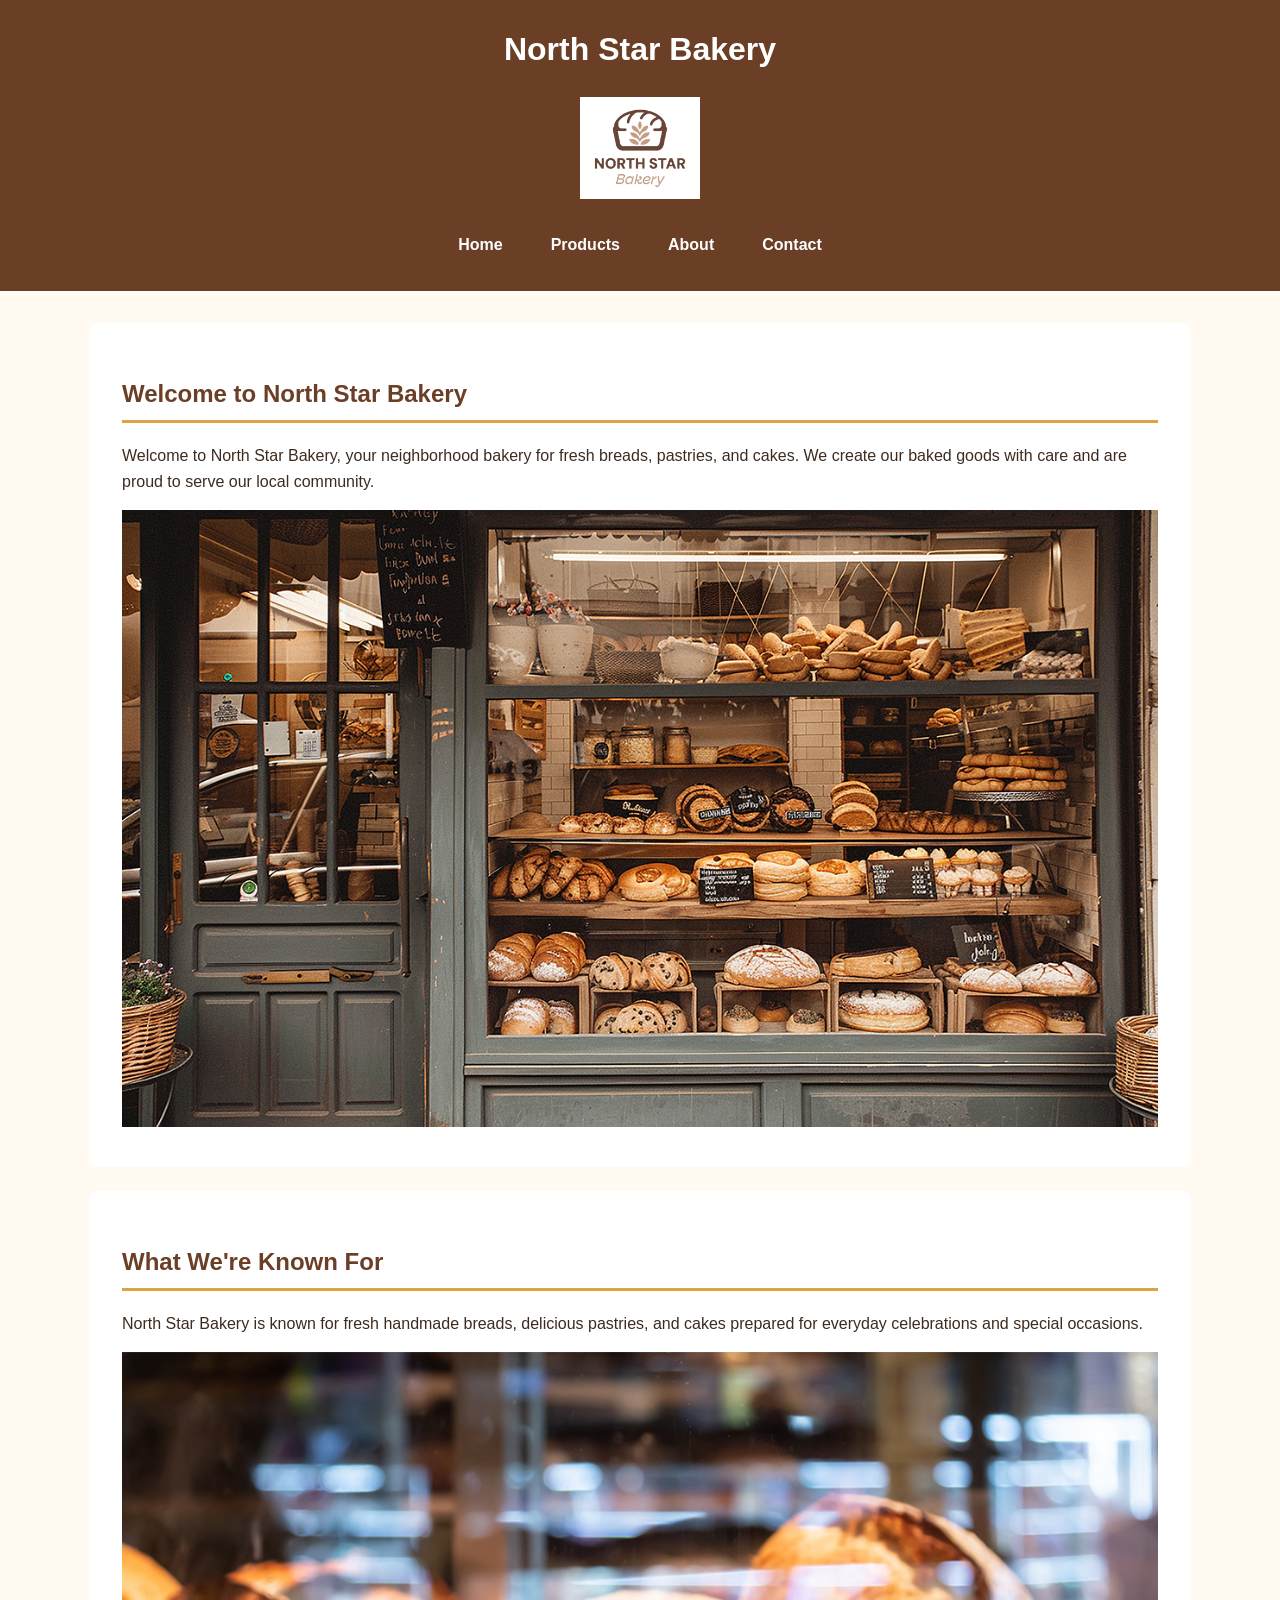
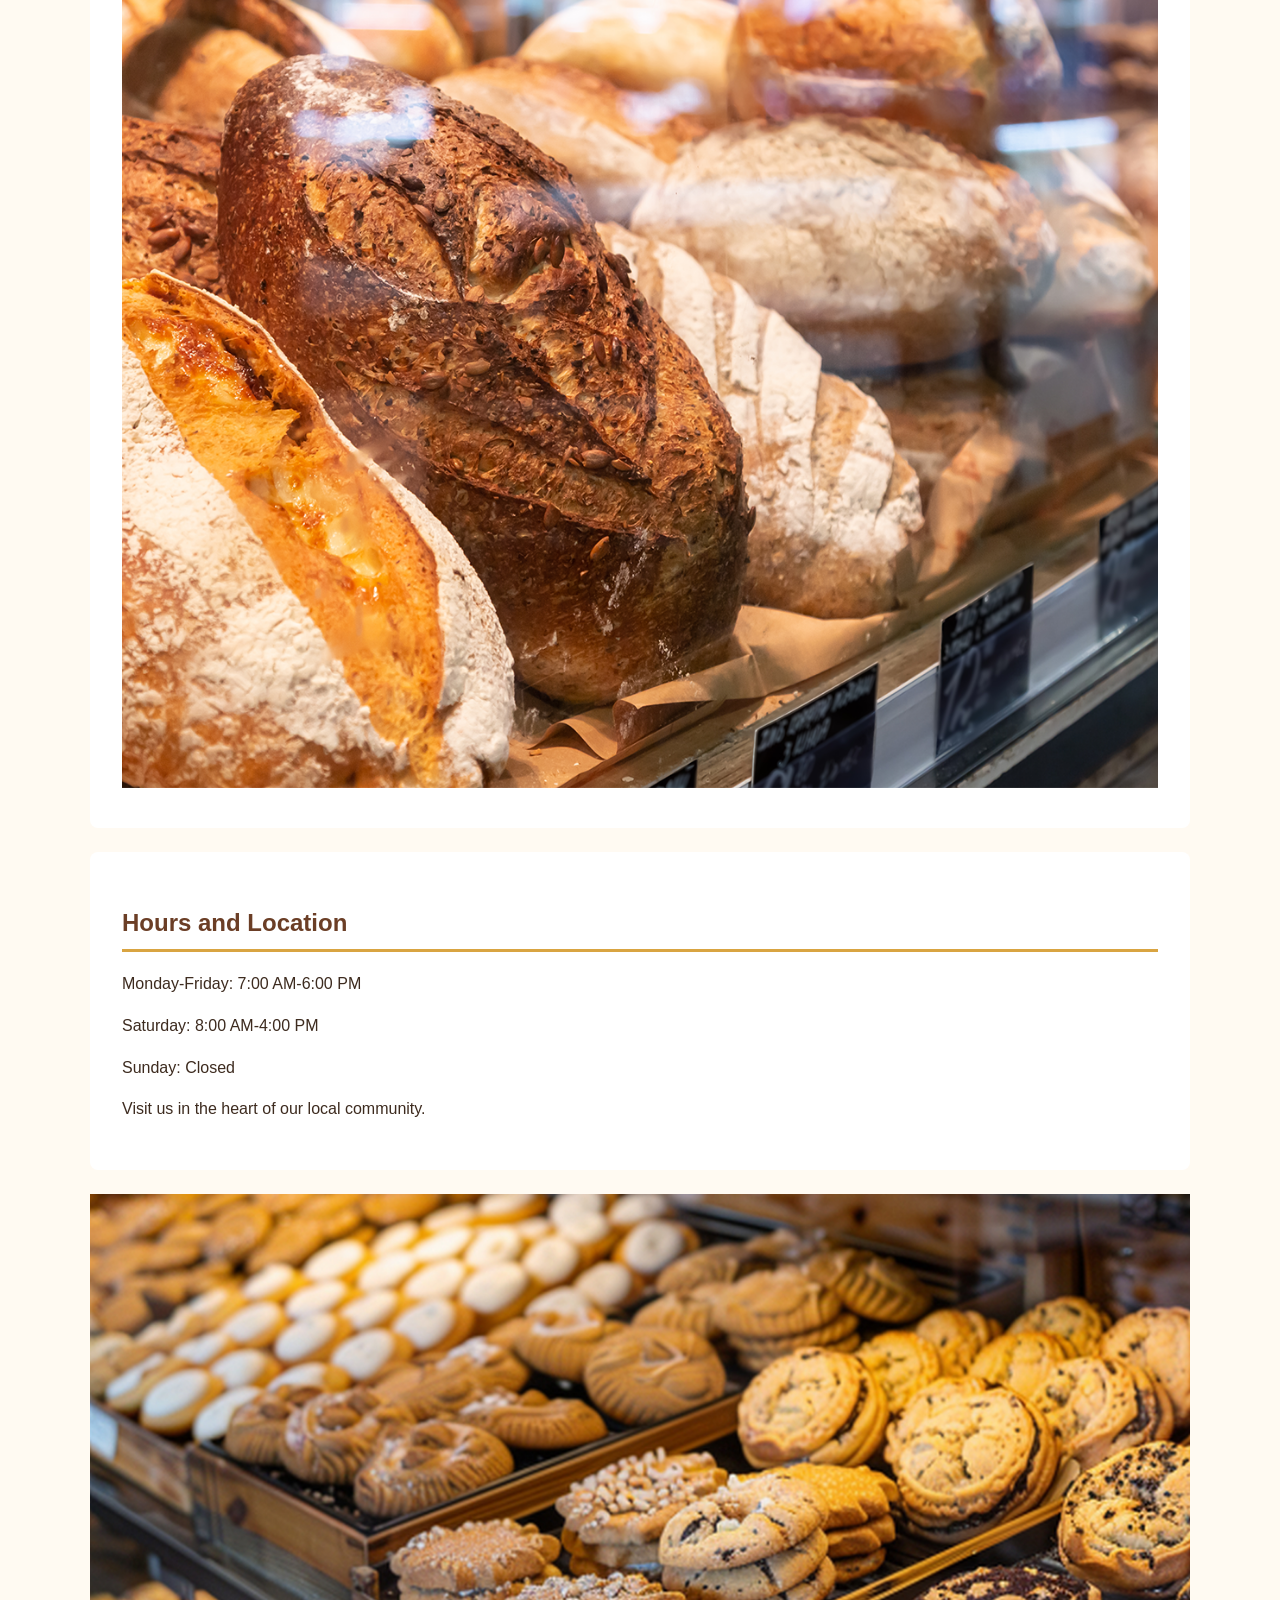
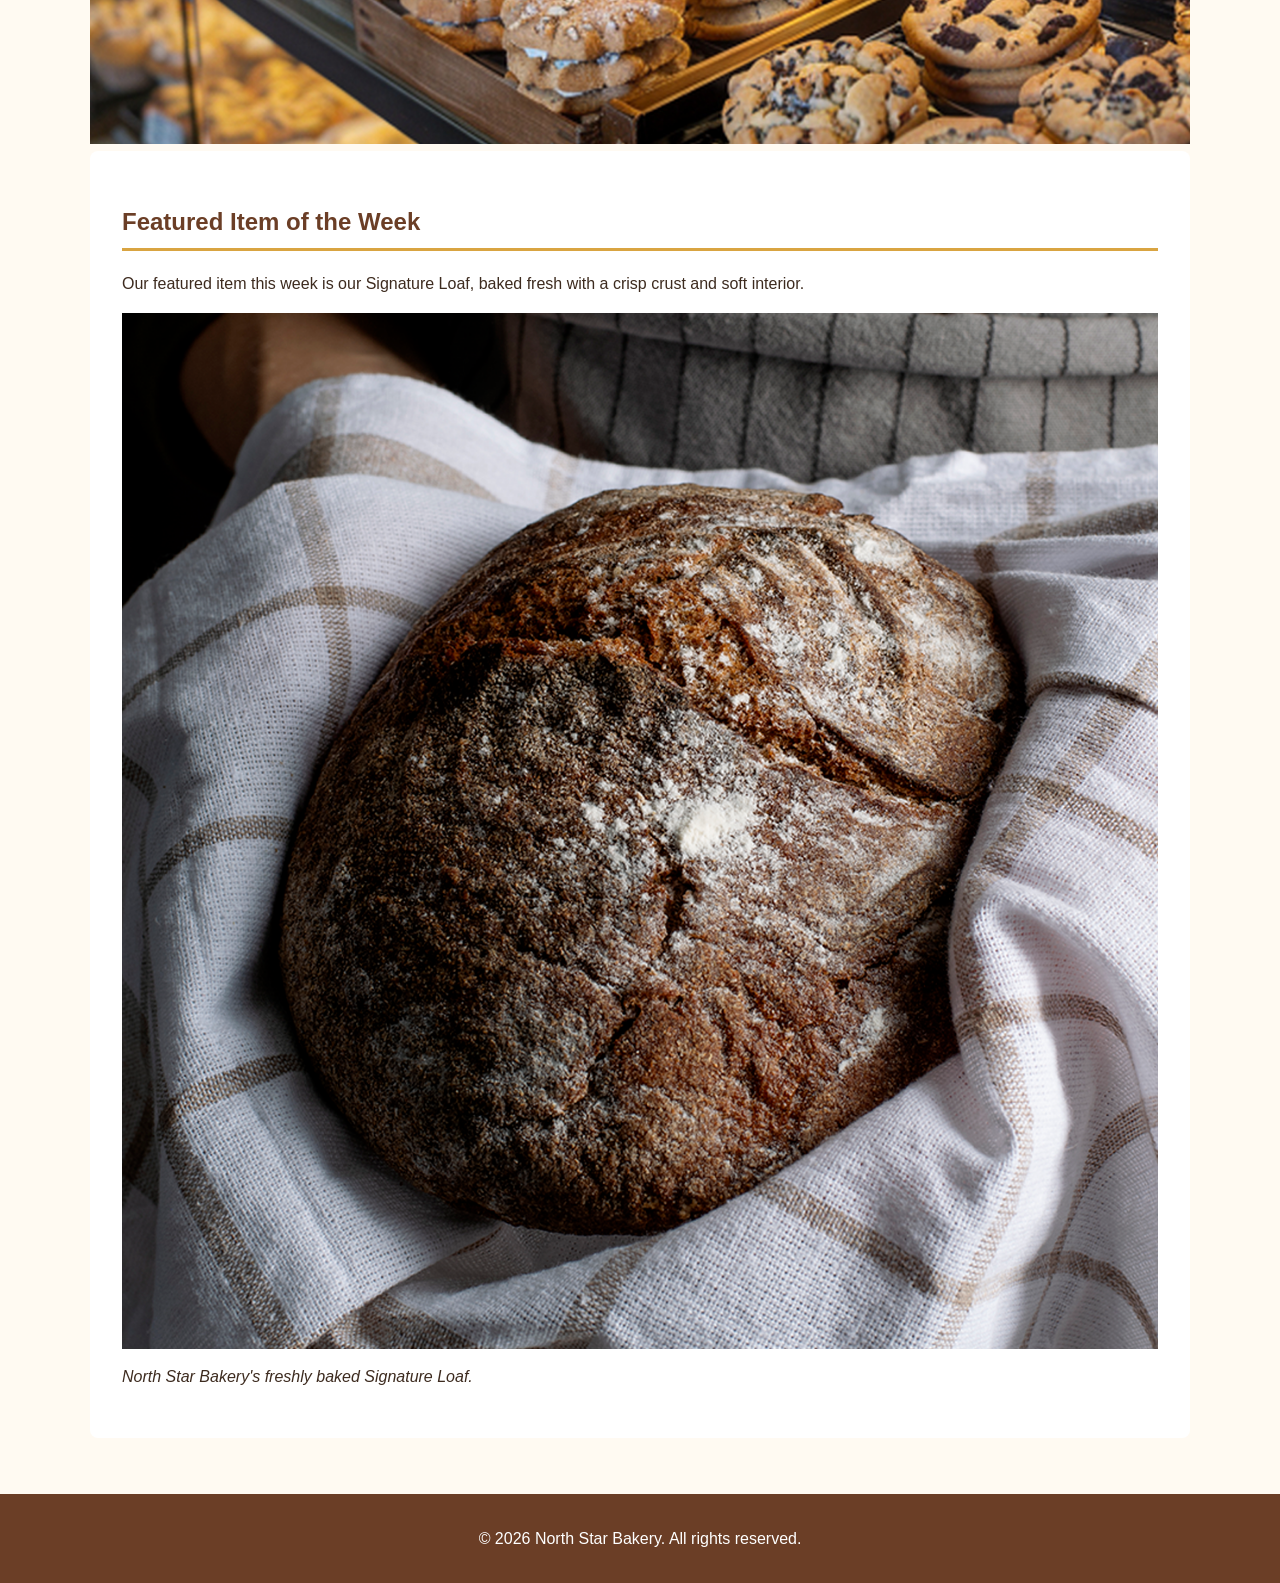
<file: index.html>
<!DOCTYPE html>
<html lang="en">
<head>
    <meta charset="UTF-8">
    <meta name="viewport" content="width=device-width, initial-scale=1.0">
    <title>North Star Bakery | Home</title>
    <link rel="stylesheet" href="styles.css">
    
</head>

<body>

    <header>
        <h1>North Star Bakery</h1>
        <img src="media/bakery-logo.png" alt="North Star Bakery logo">

        <nav aria-label="Main navigation">
            <ul>
                <li><a href="index.html">Home</a></li>
                <li><a href="products.html">Products</a></li>
                <li><a href="about.html">About</a></li>
                <li><a href="contact.html">Contact</a></li>
            </ul>
        </nav>
    </header>

    <main>
        <section>
            <h2>Welcome to North Star Bakery</h2>
            <p>
                Welcome to North Star Bakery, your neighborhood bakery for
                fresh breads, pastries, and cakes. We create our baked goods
                with care and are proud to serve our local community.
            </p>
            <img src="media/bakery-storefront.png" alt="North Star Bakery storefront">
        </section>

        <section>
            <h2>What We're Known For</h2>
            <p>
                North Star Bakery is known for fresh handmade breads,
                delicious pastries, and cakes prepared for everyday
                celebrations and special occasions.
            </p>
            <img src="media/bakery-bread.png" alt="Fresh baked bread from North Star Bakery">
        </section>

        <section>
            <h2>Hours and Location</h2>
            <p>Monday-Friday: 7:00 AM-6:00 PM</p>
            <p>Saturday: 8:00 AM-4:00 PM</p>
            <p>Sunday: Closed</p>
            <p>Visit us in the heart of our local community.</p>
        </section>

       <picture>
    <source media="(max-width: 600px)"
            srcset="media/bakery-feature-small.png">
    <img src="media/bakery-feature-large.png"
         alt="Fresh baked goods displayed at North Star Bakery">
</picture> 

        <section>
            <h2>Featured Item of the Week</h2>
            <p>
                Our featured item this week is our Signature Loaf,
                baked fresh with a crisp crust and soft interior.
           </p>

<figure>
    <img src="media/bakery-signature-loaf.png"
         alt="North Star Bakery Signature Loaf">
    <figcaption>North Star Bakery's freshly baked Signature Loaf.</figcaption>
</figure>
        </section>
    </main>

    <footer>
        <p>&copy; 2026 North Star Bakery. All rights reserved.</p>
    </footer>

</body>
</html>
</file>
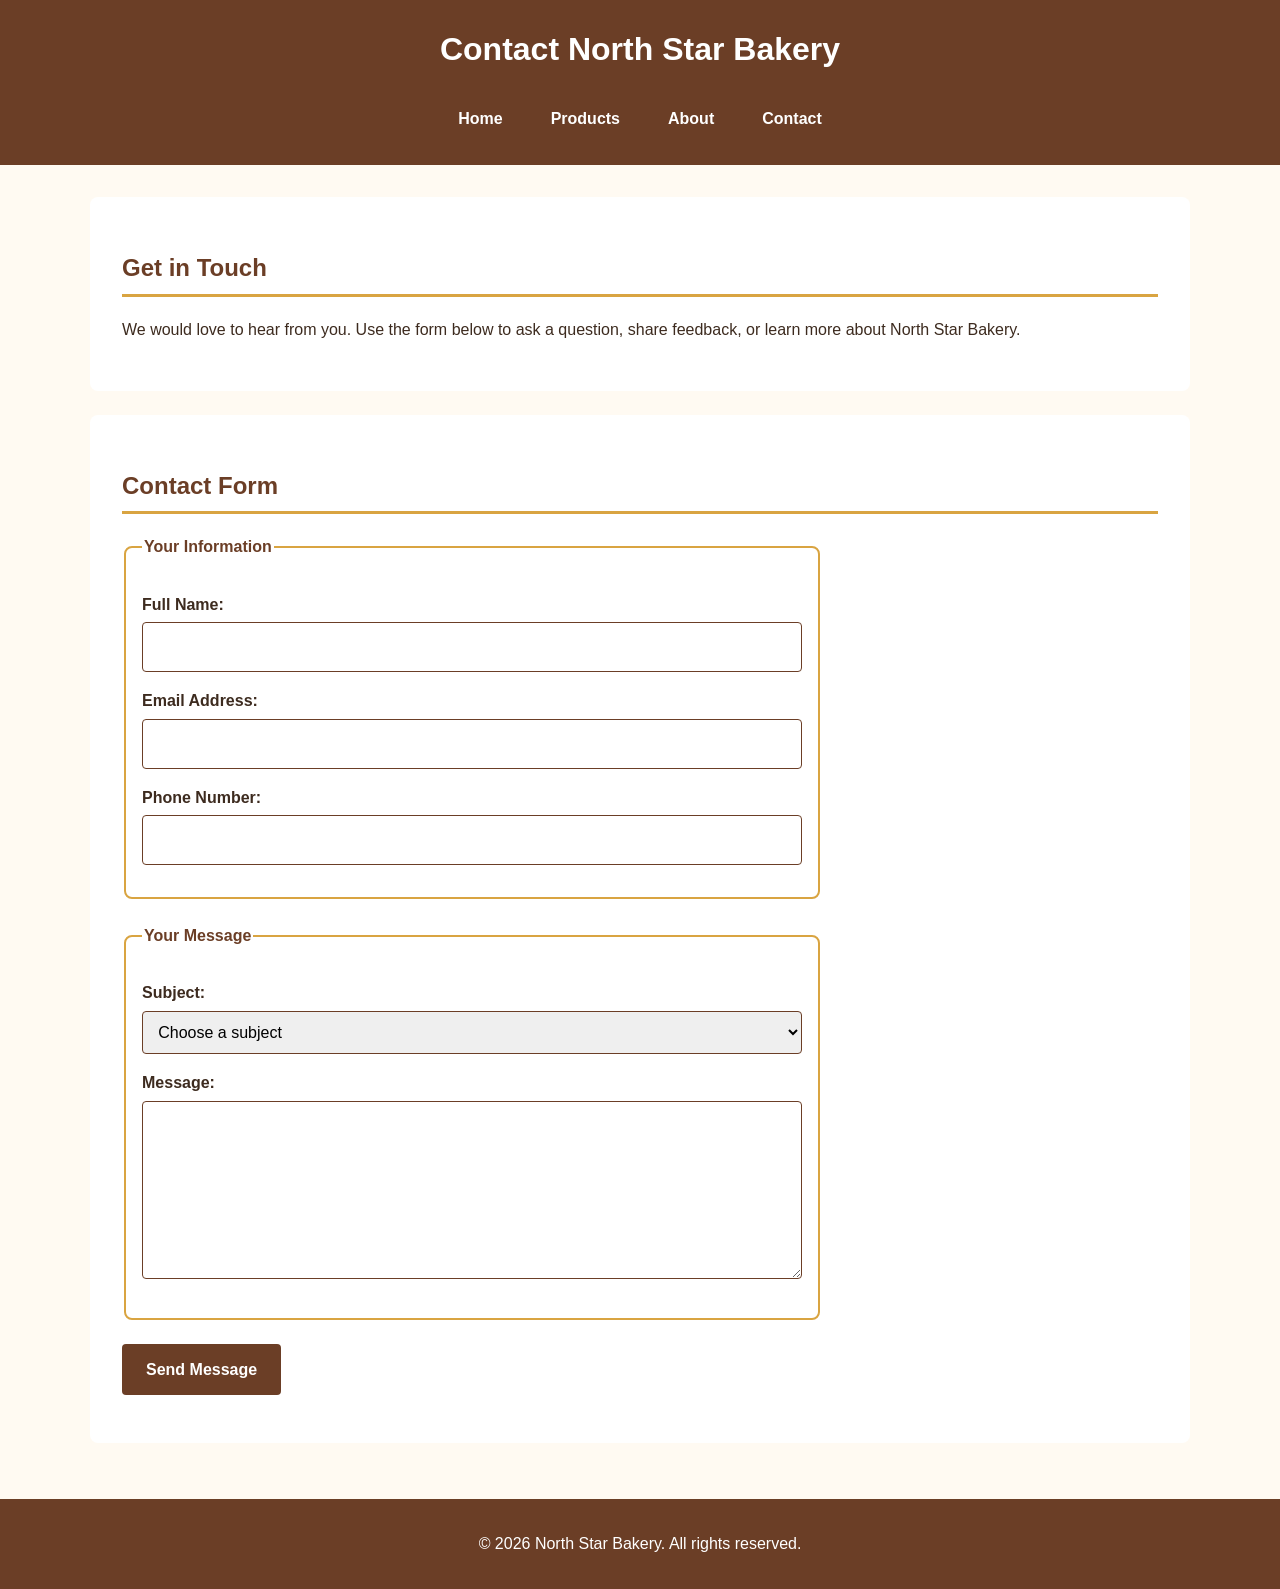
<file: contact.html>
<!DOCTYPE html>
<html lang="en">
<head>
    <meta charset="UTF-8">
    <meta name="viewport" content="width=device-width, initial-scale=1.0">
    <title>Contact Us | North Star Bakery</title>
    <link rel="stylesheet" href="styles.css">
</head>

<body>

    <header>
        <h1>Contact North Star Bakery</h1>

        <nav aria-label="Main navigation">
            <ul>
                <li><a href="index.html">Home</a></li>
                <li><a href="products.html">Products</a></li>
                <li><a href="about.html">About</a></li>
                <li><a href="contact.html">Contact</a></li>
            </ul>
        </nav>
    </header>

    <main>

        <section>
            <h2>Get in Touch</h2>

            <p>
                We would love to hear from you. Use the form below
                to ask a question, share feedback, or learn more
                about North Star Bakery.
            </p>
        </section>

        <section>
            <h2>Contact Form</h2>

           <form id="contact-form" action="#" method="post" novalidate>

                <fieldset>
                    <legend>Your Information</legend>

                    <p>
                        <label for="name">Full Name:</label>
                        <input type="text"
                               id="name"
                               name="name"
                               required>
                        <span id="name-error" class="error-message"></span>
                    </p>

                    <p>
                        <label for="email">Email Address:</label>
                        <input type="email"
                               id="email"
                               name="email"
                               required>
                        <span id="email-error" class="error-message"></span>
                    </p>

                    <p>
                        <label for="phone">Phone Number:</label>
                        <input type="tel"
                               id="phone"
                               name="phone">
                    </p>
                </fieldset>

                <fieldset>
                    <legend>Your Message</legend>

                    <p>
                        <label for="subject">Subject:</label>
                        <select id="subject"
                                name="subject"
                                required>
                            <option value="">Choose a subject</option>
                            <option value="products">Product Question</option>
                            <option value="order">Order Information</option>
                            <option value="feedback">Customer Feedback</option>
                            <option value="other">Other</option>
                        </select>
                    </p>

                    <p>
                        <label for="message">Message:</label>
                        <textarea id="message"
                                  name="message"
                                  rows="6"
                                  cols="40"
                                  required></textarea>
                        <span id="message-error" class="error-message"></span>
                    </p>
                </fieldset>

                <p>
                    <button type="submit">Send Message</button>
                </p>

            </form>
        </section>

    </main>

    <footer>
        <p>&copy; 2026 North Star Bakery. All rights reserved.</p>
    </footer>
    <script src="script.js"></script>

</body>
</html>
</file>
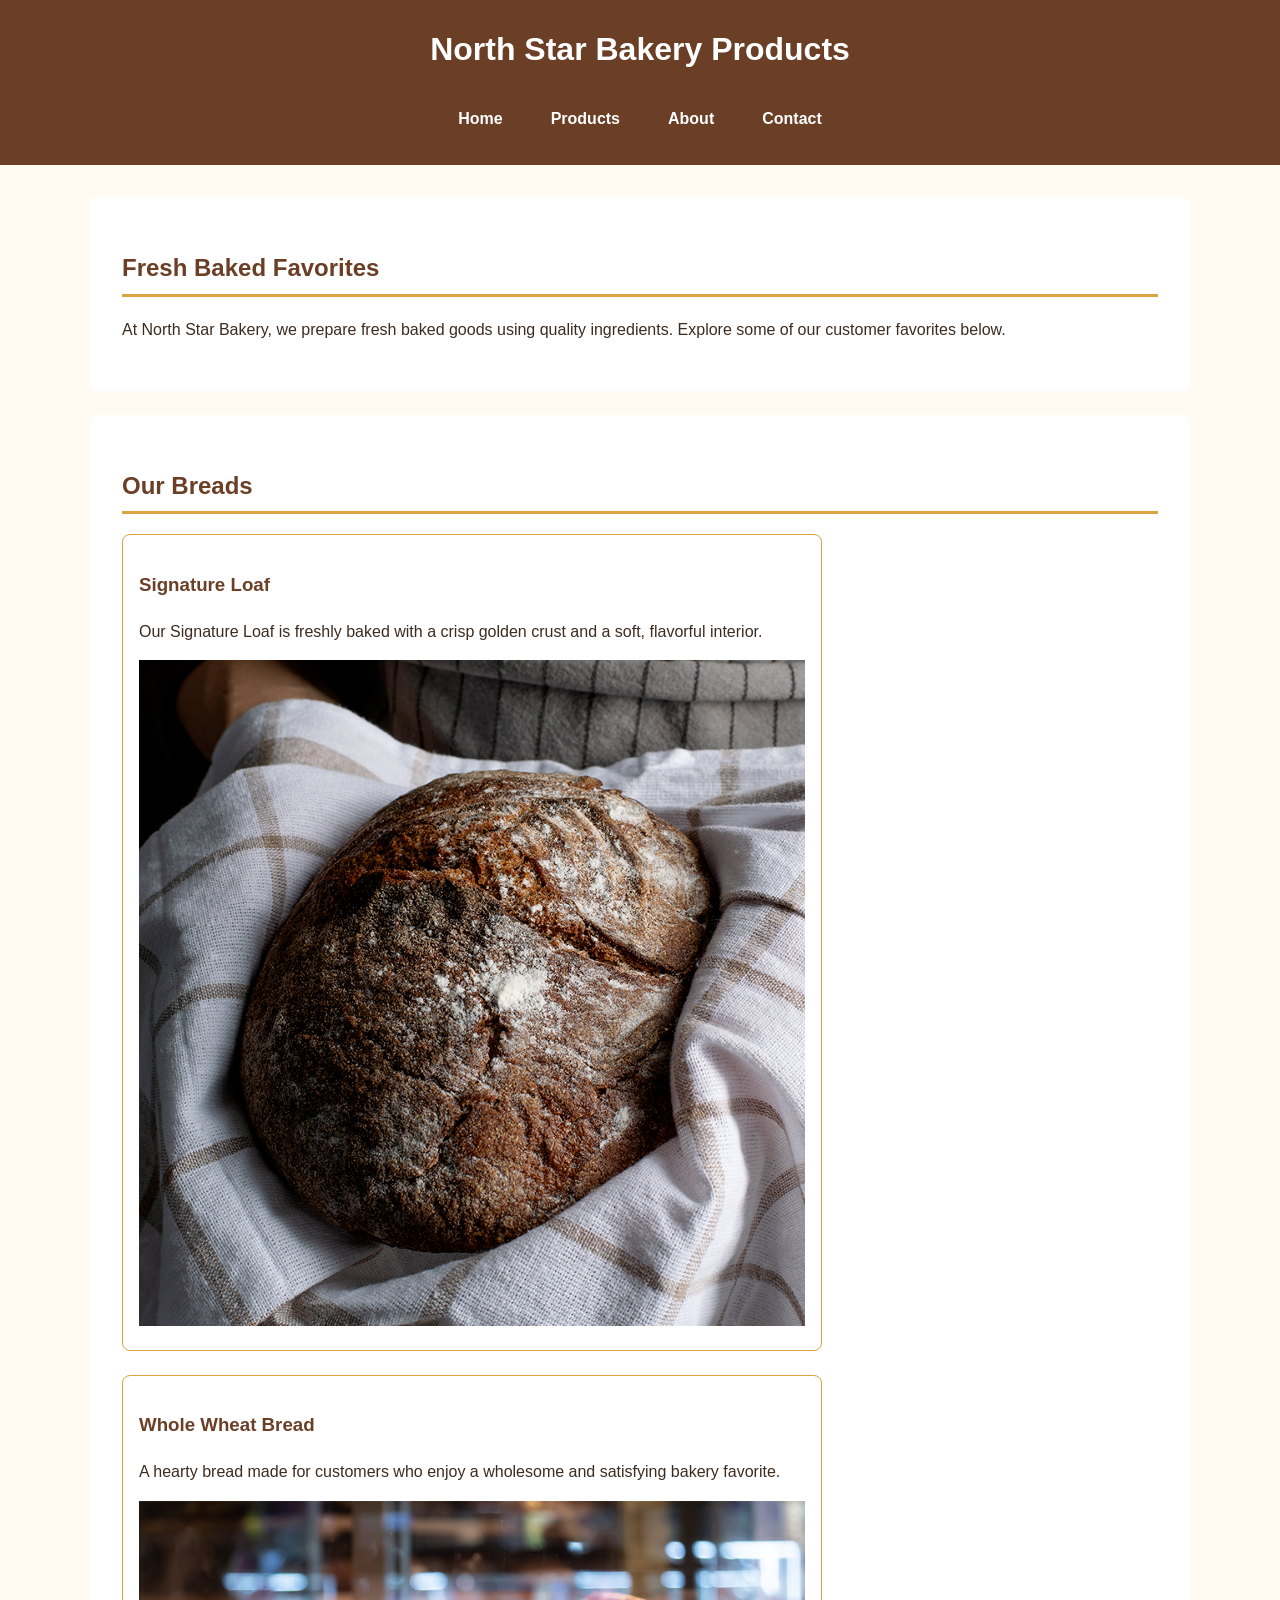
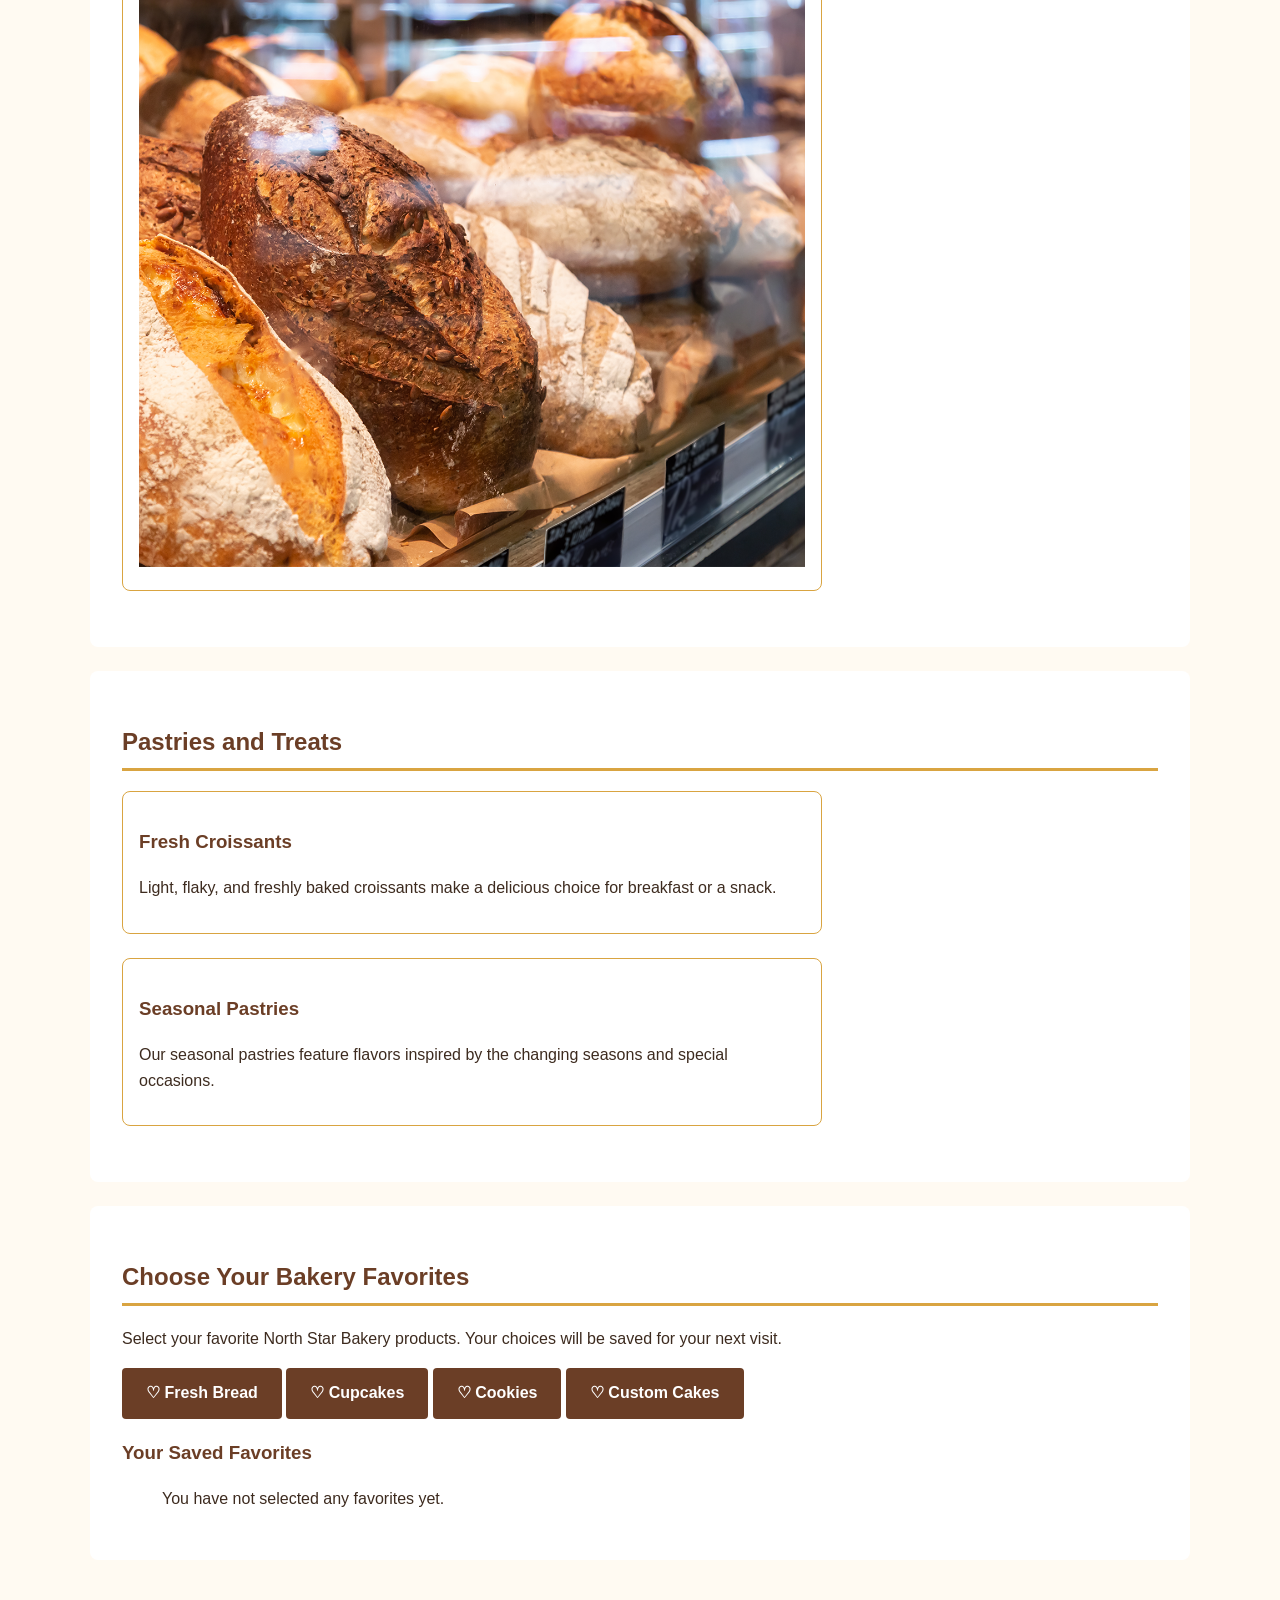
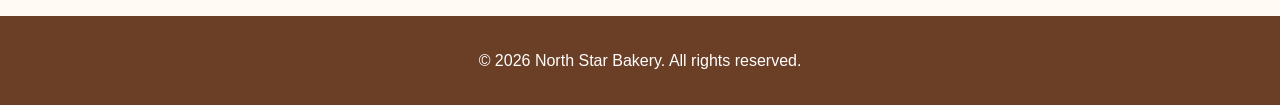
<file: products.html>
<!DOCTYPE html>
<html lang="en">
<head>
    <meta charset="UTF-8">
    <meta name="viewport" content="width=device-width, initial-scale=1.0">
    <title>Products | North Star Bakery</title>
    
    <link rel="stylesheet" href="styles.css">
</head>

<body>

    <header>
        <h1>North Star Bakery Products</h1>

        <nav aria-label="Main navigation">
            <ul>
                <li><a href="index.html">Home</a></li>
                <li><a href="products.html">Products</a></li>
                <li><a href="about.html">About</a></li>
                <li><a href="contact.html">Contact</a></li>
            </ul>
        </nav>
    </header>

    <main>

        <section>
            <h2>Fresh Baked Favorites</h2>

            <p>
                At North Star Bakery, we prepare fresh baked goods
                using quality ingredients. Explore some of our customer
                favorites below.
            </p>
        </section>

        <section>
            <h2>Our Breads</h2>

            <article>
                <h3>Signature Loaf</h3>
                <p>
                    Our Signature Loaf is freshly baked with a crisp
                    golden crust and a soft, flavorful interior.
                </p>
                <img src="media/bakery-signature-loaf.png"
     alt="North Star Bakery Signature Loaf">
            </article>

            <article>
                <h3>Whole Wheat Bread</h3>
                <p>
                    A hearty bread made for customers who enjoy a
                    wholesome and satisfying bakery favorite.
                </p>
                <img src="media/bakery-bread.png"
     alt="Fresh Whole Wheat Bread">
            </article>
        </section>

        <section>
            <h2>Pastries and Treats</h2>

            <article>
                <h3>Fresh Croissants</h3>
                <p>
                    Light, flaky, and freshly baked croissants make
                    a delicious choice for breakfast or a snack.
                </p>
            </article>

            <article>
                <h3>Seasonal Pastries</h3>
                <p>
                    Our seasonal pastries feature flavors inspired
                    by the changing seasons and special occasions.
                </p>
            </article>
        </section>

        <section class="favorites-section">
    <h2>Choose Your Bakery Favorites</h2>
    <p>
        Select your favorite North Star Bakery products.
        Your choices will be saved for your next visit.
    </p>

    <div class="favorite-buttons">
        <button type="button" onclick="toggleFavorite('Fresh Bread')">
            ♡ Fresh Bread
        </button>

        <button type="button" onclick="toggleFavorite('Cupcakes')">
            ♡ Cupcakes
        </button>

        <button type="button" onclick="toggleFavorite('Cookies')">
            ♡ Cookies
        </button>

        <button type="button" onclick="toggleFavorite('Custom Cakes')">
            ♡ Custom Cakes
        </button>
    </div>

    <h3>Your Saved Favorites</h3>
    <ul id="favorites-list">
        <li>You have not selected any favorites yet.</li>
    </ul>
</section>

    </main>

    <footer>
        <p>&copy; 2026 North Star Bakery. All rights reserved.</p>
    </footer>
    <script src="script.js"></script>

</body>
</html>
</file>
<file: styles.css>
/* North Star Bakery - Touchstone 3 */

/* Base styles - mobile first */
* {
    box-sizing: border-box;
}

body {
    margin: 0;
    font-family: Arial, Helvetica, sans-serif;
    line-height: 1.6;
    color: #3d2b1f;
    background-color: #fffaf2;
}

/* Header */
header {
    background-color: #6b3e26;
    color: #ffffff;
    padding: 1.5rem 1rem;
    text-align: center;
}

header h1 {
    margin-top: 0;
}

header img {
    max-width: 120px;
    height: auto;
}

/* Navigation - Flexbox */
nav ul {
    list-style: none;
    margin: 1rem 0 0;
    padding: 0;
    display: flex;
    flex-direction: column;
    gap: 0.5rem;
}

nav a {
    display: block;
    color: #ffffff;
    text-decoration: none;
    font-weight: bold;
    padding: 0.6rem 1rem;
}

nav a:hover,
nav a:focus {
    background-color: #d9a441;
    color: #3d2b1f;
}

/* Main content */
main {
    width: 90%;
    max-width: 1100px;
    margin: 0 auto;
    padding: 1.5rem 0;
}

section {
    background-color: #ffffff;
    margin-bottom: 1.5rem;
    padding: 1.25rem;
    border-radius: 8px;
}

h2,
h3 {
    color: #6b3e26;
}

h2 {
    border-bottom: 3px solid #d9a441;
    padding-bottom: 0.4rem;
}

/* Images and media */
img,
video {
    max-width: 100%;
    height: auto;
}

figure {
    margin: 1rem 0;
}

figcaption {
    font-style: italic;
    margin-top: 0.5rem;
}

/* Product articles */
article {
    margin-bottom: 1.5rem;
    padding: 1rem;
    border: 1px solid #d9a441;
    border-radius: 8px;
}

/* Contact form */
form {
    max-width: 700px;
}

fieldset {
    border: 2px solid #d9a441;
    border-radius: 8px;
    margin-bottom: 1.5rem;
    padding: 1rem;
}

legend {
    font-weight: bold;
    color: #6b3e26;
}

label {
    display: block;
    font-weight: bold;
    margin-bottom: 0.3rem;
}

input,
select,
textarea {
    width: 100%;
    padding: 0.7rem;
    border: 1px solid #6b3e26;
    border-radius: 4px;
    font: inherit;
}

button {
    background-color: #6b3e26;
    color: #ffffff;
    border: none;
    border-radius: 4px;
    padding: 0.8rem 1.5rem;
    font: inherit;
    font-weight: bold;
    cursor: pointer;
}

button:hover,
button:focus {
    background-color: #d9a441;
    color: #3d2b1f;
}

/* Footer */
footer {
    background-color: #6b3e26;
    color: #ffffff;
    text-align: center;
    padding: 1rem;
}

/* Larger screens */
@media (min-width: 768px) {
    nav ul {
        flex-direction: row;
        justify-content: center;
        gap: 1rem;
    }

    main {
        padding: 2rem 0;
    }

    section {
        padding: 2rem;
    }

    article {
        max-width: 700px;
    }
}
</file>
